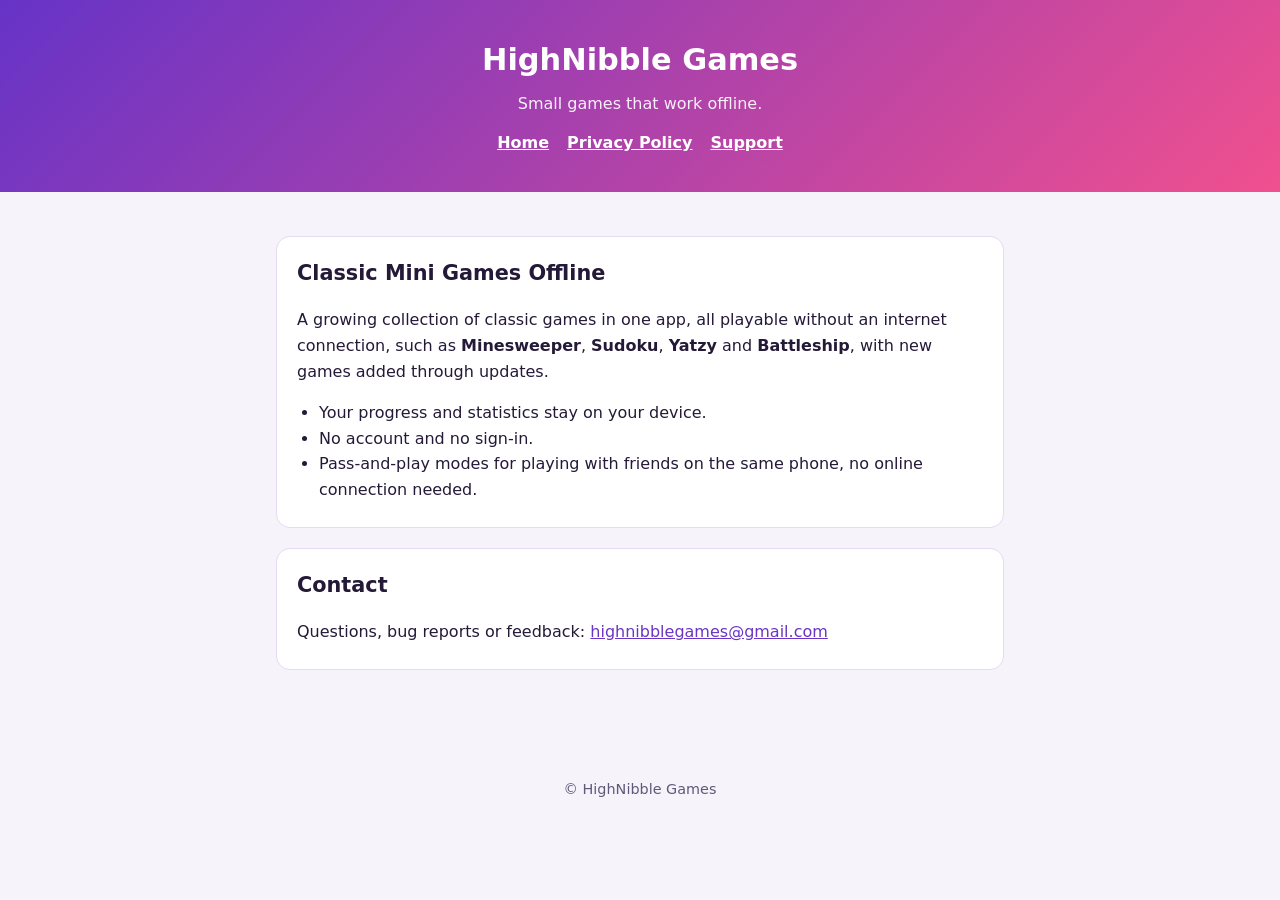
<file: index.html>
<!doctype html>
<html lang="en">
<head>
  <meta charset="utf-8">
  <meta name="viewport" content="width=device-width, initial-scale=1">
  <title>HighNibble Games</title>
  <meta name="description" content="HighNibble Games makes small offline games. Classic Mini Games Offline is a growing collection of classic games.">
  <link rel="stylesheet" href="style.css">
</head>
<body>
  <header class="site">
    <h1>HighNibble Games</h1>
    <p>Small games that work offline.</p>
    <nav class="links">
      <a href="index.html">Home</a>
      <a href="privacy.html">Privacy Policy</a>
      <a href="support.html">Support</a>
    </nav>
  </header>
  <main>
    <section class="card">
      <h2>Classic Mini Games Offline</h2>
      <p>A growing collection of classic games in one app, all playable without an internet connection, such as <strong>Minesweeper</strong>, <strong>Sudoku</strong>, <strong>Yatzy</strong> and <strong>Battleship</strong>, with new games added through updates.</p>
      <ul>
        <li>Your progress and statistics stay on your device.</li>
        <li>No account and no sign-in.</li>
        <li>Pass-and-play modes for playing with friends on the same phone, no online connection needed.</li>
      </ul>
    </section>
    <section class="card">
      <h2>Contact</h2>
      <p>Questions, bug reports or feedback: <a href="mailto:highnibblegames@gmail.com">highnibblegames@gmail.com</a></p>
    </section>
  </main>
  <footer>&copy; HighNibble Games</footer>
</body>
</html>
</file>
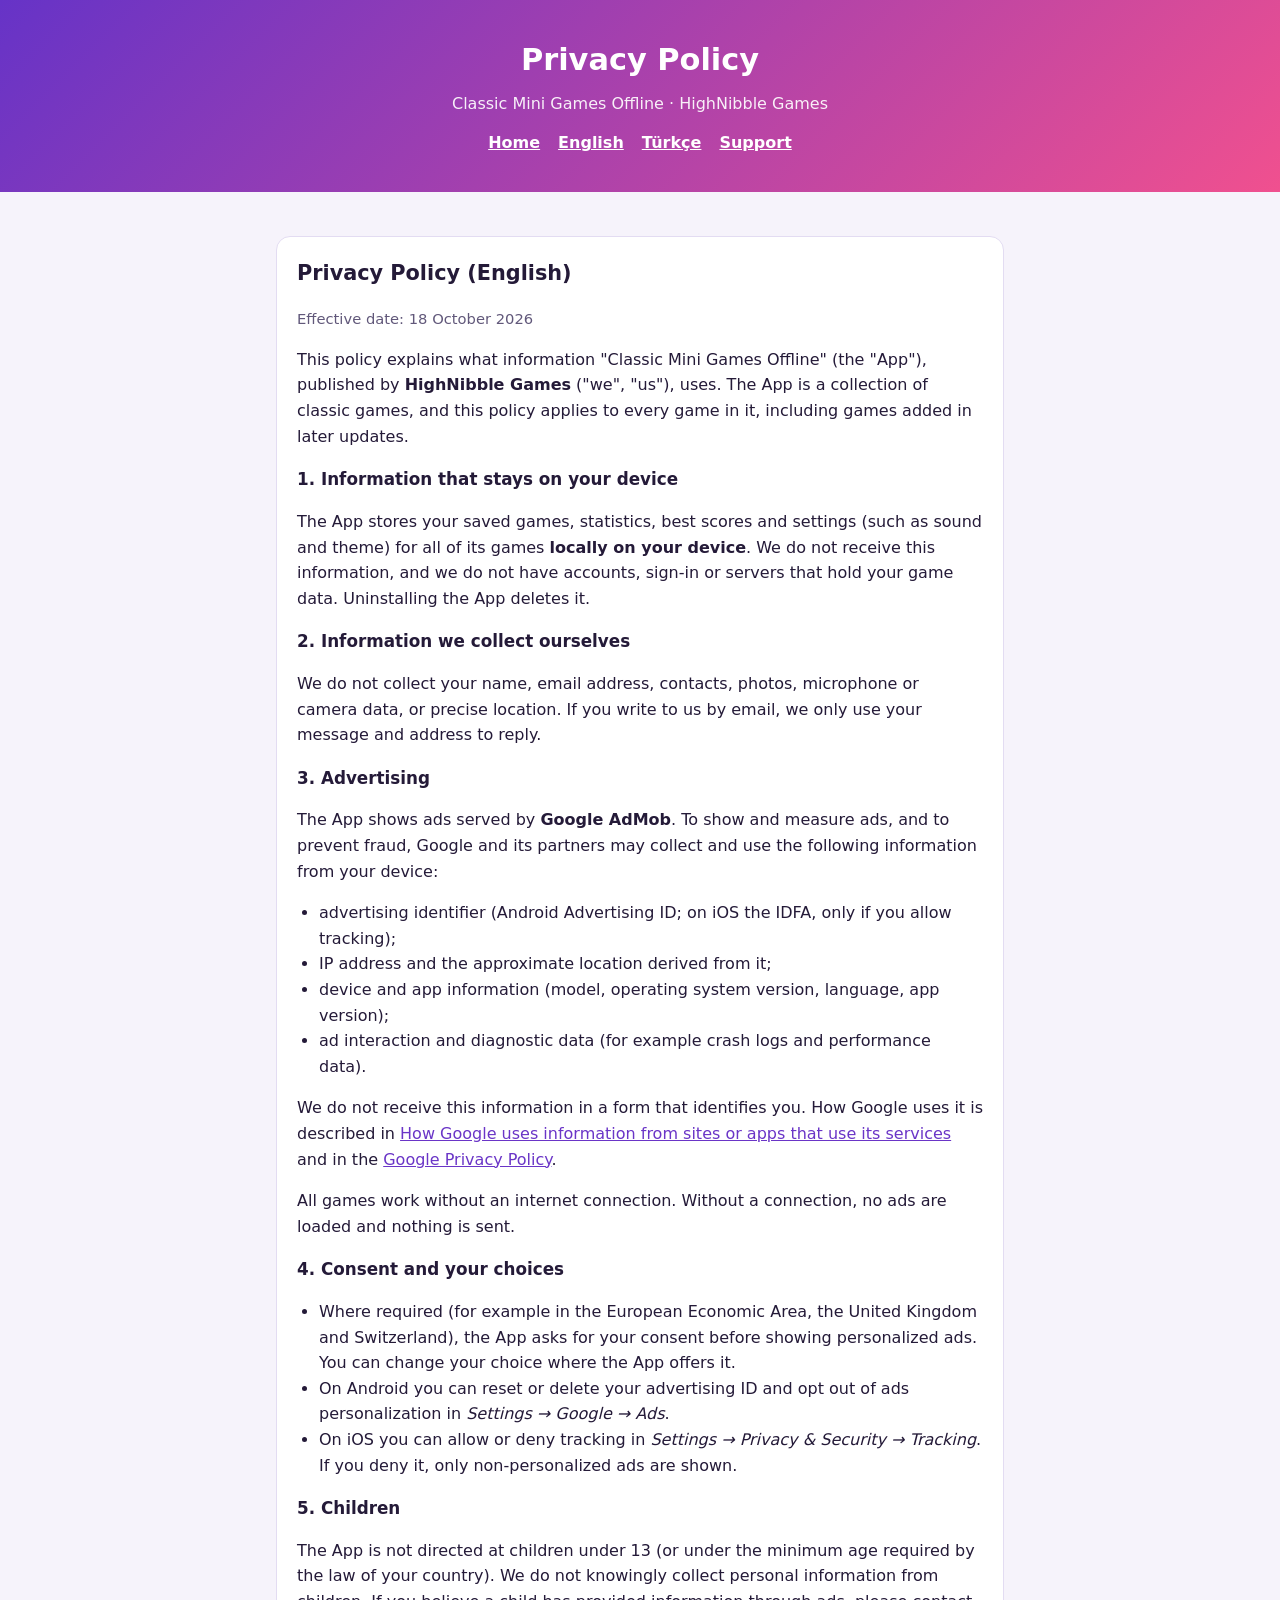
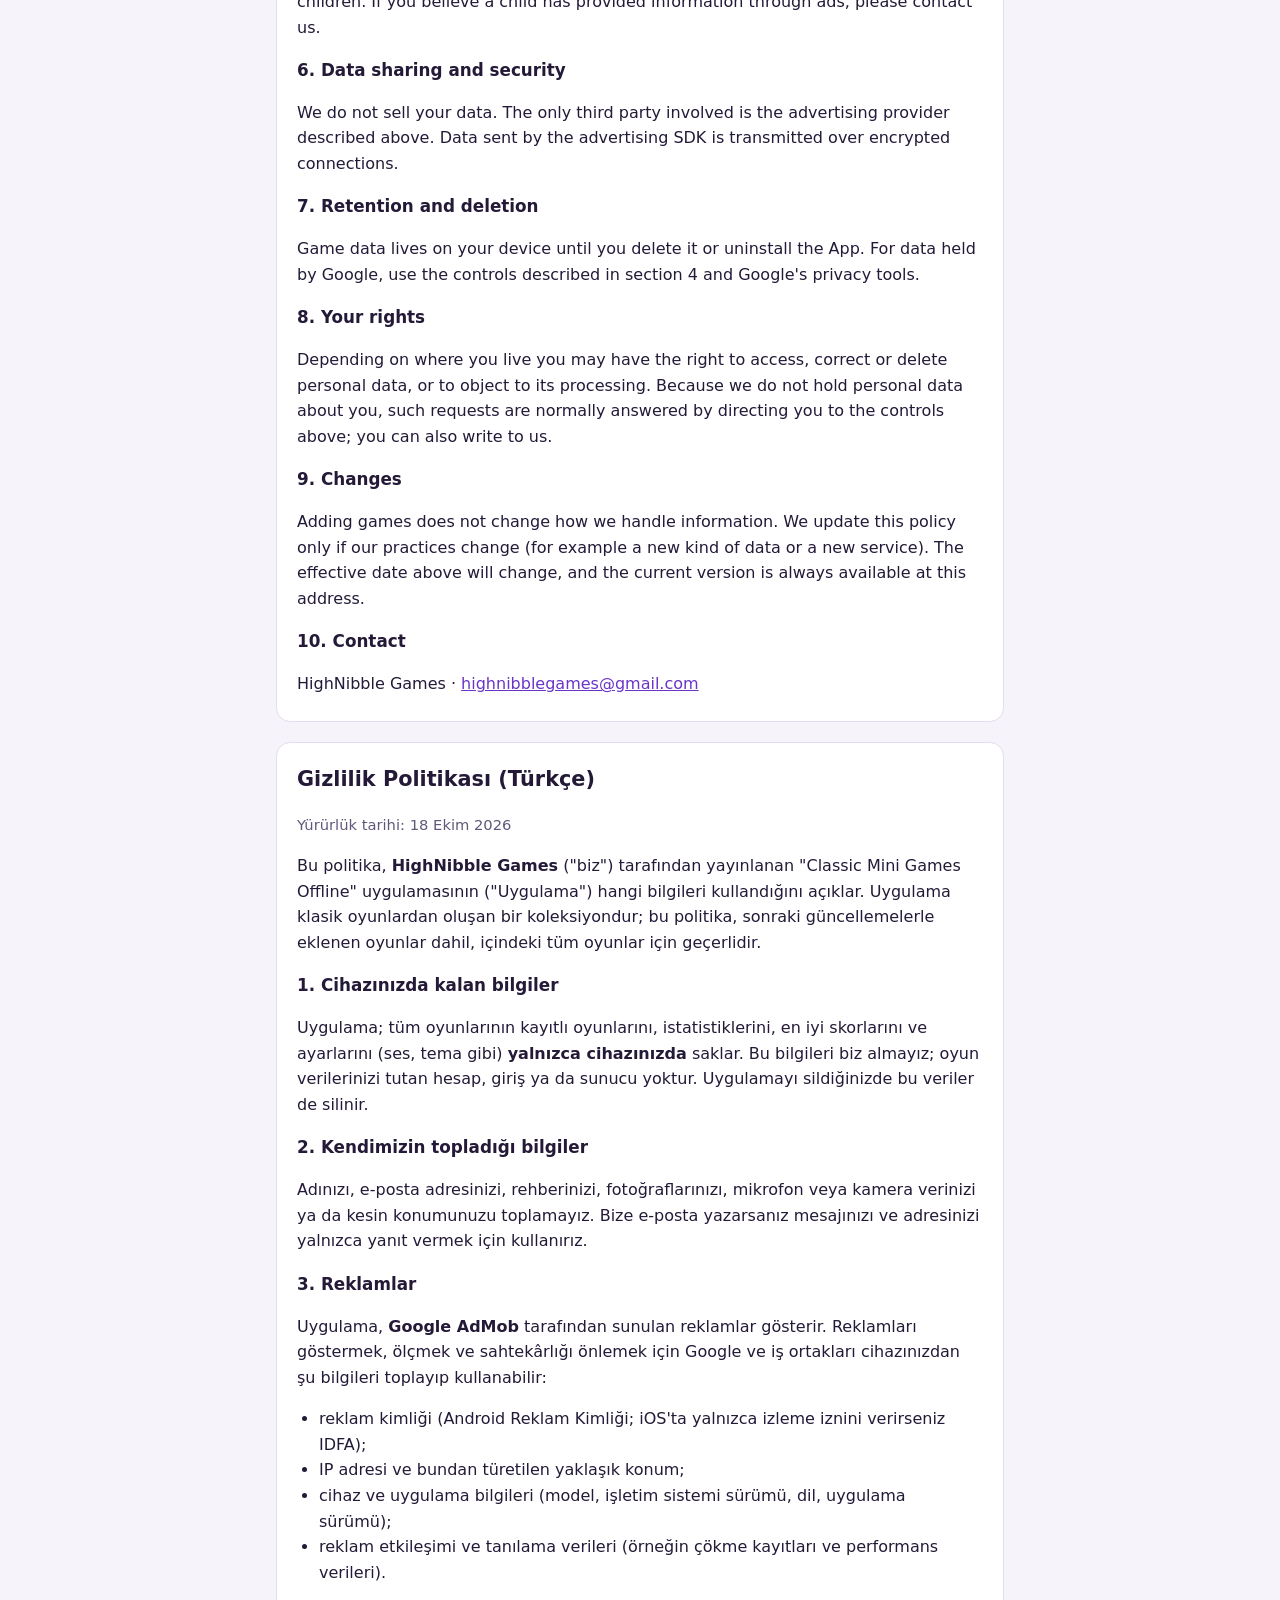
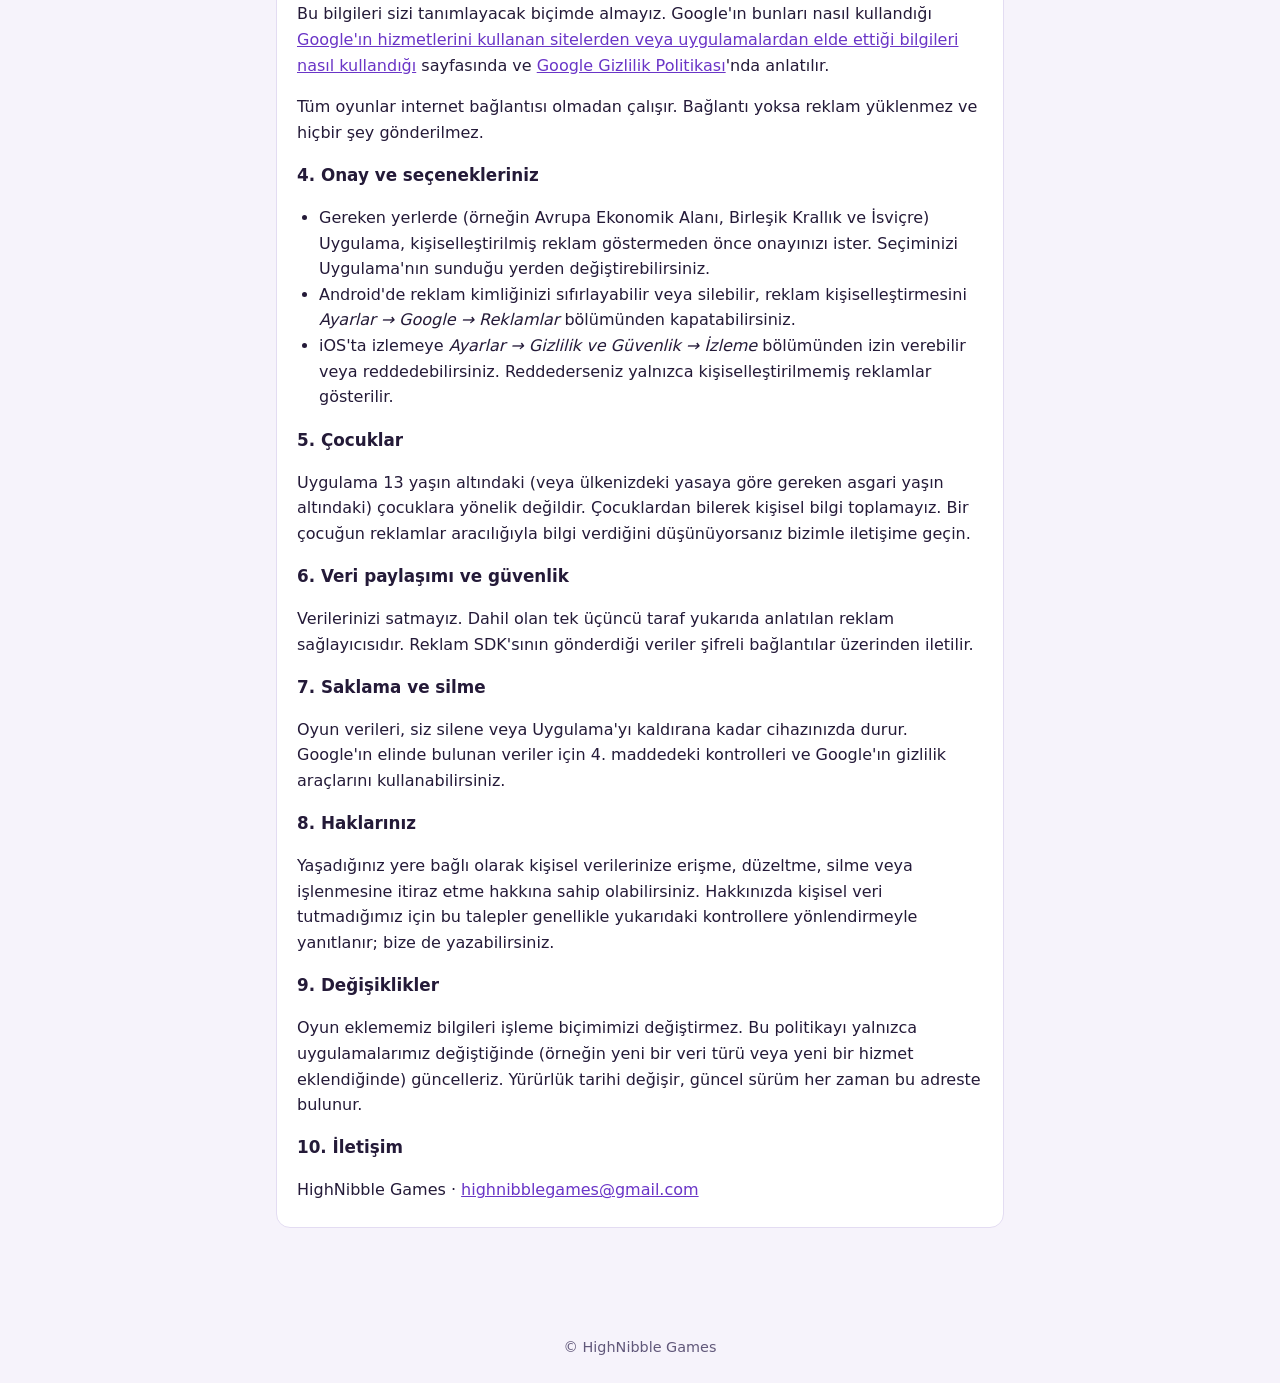
<file: privacy.html>
<!doctype html>
<html lang="en">
<head>
  <meta charset="utf-8">
  <meta name="viewport" content="width=device-width, initial-scale=1">
  <title>Privacy Policy - Classic Mini Games Offline</title>
  <meta name="description" content="Privacy Policy of Classic Mini Games Offline by HighNibble Games.">
  <link rel="stylesheet" href="style.css">
</head>
<body>
  <header class="site">
    <h1>Privacy Policy</h1>
    <p>Classic Mini Games Offline &middot; HighNibble Games</p>
    <nav class="links">
      <a href="index.html">Home</a>
      <a href="#en">English</a>
      <a href="#tr">Türkçe</a>
      <a href="support.html">Support</a>
    </nav>
  </header>
  <main>

    <section id="en" class="card">
      <h2>Privacy Policy (English)</h2>
      <p class="muted">Effective date: 18 October 2026</p>

      <p>This policy explains what information "Classic Mini Games Offline" (the "App"), published by <strong>HighNibble Games</strong> ("we", "us"), uses. The App is a collection of classic games, and this policy applies to every game in it, including games added in later updates.</p>

      <h3>1. Information that stays on your device</h3>
      <p>The App stores your saved games, statistics, best scores and settings (such as sound and theme) for all of its games <strong>locally on your device</strong>. We do not receive this information, and we do not have accounts, sign-in or servers that hold your game data. Uninstalling the App deletes it.</p>

      <h3>2. Information we collect ourselves</h3>
      <p>We do not collect your name, email address, contacts, photos, microphone or camera data, or precise location. If you write to us by email, we only use your message and address to reply.</p>

      <h3>3. Advertising</h3>
      <p>The App shows ads served by <strong>Google AdMob</strong>. To show and measure ads, and to prevent fraud, Google and its partners may collect and use the following information from your device:</p>
      <ul>
        <li>advertising identifier (Android Advertising ID; on iOS the IDFA, only if you allow tracking);</li>
        <li>IP address and the approximate location derived from it;</li>
        <li>device and app information (model, operating system version, language, app version);</li>
        <li>ad interaction and diagnostic data (for example crash logs and performance data).</li>
      </ul>
      <p>We do not receive this information in a form that identifies you. How Google uses it is described in <a href="https://policies.google.com/technologies/partner-sites" rel="noopener">How Google uses information from sites or apps that use its services</a> and in the <a href="https://policies.google.com/privacy" rel="noopener">Google Privacy Policy</a>.</p>
      <p>All games work without an internet connection. Without a connection, no ads are loaded and nothing is sent.</p>

      <h3>4. Consent and your choices</h3>
      <ul>
        <li>Where required (for example in the European Economic Area, the United Kingdom and Switzerland), the App asks for your consent before showing personalized ads. You can change your choice where the App offers it.</li>
        <li>On Android you can reset or delete your advertising ID and opt out of ads personalization in <em>Settings &rarr; Google &rarr; Ads</em>.</li>
        <li>On iOS you can allow or deny tracking in <em>Settings &rarr; Privacy &amp; Security &rarr; Tracking</em>. If you deny it, only non-personalized ads are shown.</li>
      </ul>

      <h3>5. Children</h3>
      <p>The App is not directed at children under 13 (or under the minimum age required by the law of your country). We do not knowingly collect personal information from children. If you believe a child has provided information through ads, please contact us.</p>

      <h3>6. Data sharing and security</h3>
      <p>We do not sell your data. The only third party involved is the advertising provider described above. Data sent by the advertising SDK is transmitted over encrypted connections.</p>

      <h3>7. Retention and deletion</h3>
      <p>Game data lives on your device until you delete it or uninstall the App. For data held by Google, use the controls described in section 4 and Google's privacy tools.</p>

      <h3>8. Your rights</h3>
      <p>Depending on where you live you may have the right to access, correct or delete personal data, or to object to its processing. Because we do not hold personal data about you, such requests are normally answered by directing you to the controls above; you can also write to us.</p>

      <h3>9. Changes</h3>
      <p>Adding games does not change how we handle information. We update this policy only if our practices change (for example a new kind of data or a new service). The effective date above will change, and the current version is always available at this address.</p>

      <h3>10. Contact</h3>
      <p>HighNibble Games &middot; <a href="mailto:highnibblegames@gmail.com">highnibblegames@gmail.com</a></p>
    </section>

    <section id="tr" class="card" lang="tr">
      <h2>Gizlilik Politikası (Türkçe)</h2>
      <p class="muted">Yürürlük tarihi: 18 Ekim 2026</p>

      <p>Bu politika, <strong>HighNibble Games</strong> ("biz") tarafından yayınlanan "Classic Mini Games Offline" uygulamasının ("Uygulama") hangi bilgileri kullandığını açıklar. Uygulama klasik oyunlardan oluşan bir koleksiyondur; bu politika, sonraki güncellemelerle eklenen oyunlar dahil, içindeki tüm oyunlar için geçerlidir.</p>

      <h3>1. Cihazınızda kalan bilgiler</h3>
      <p>Uygulama; tüm oyunlarının kayıtlı oyunlarını, istatistiklerini, en iyi skorlarını ve ayarlarını (ses, tema gibi) <strong>yalnızca cihazınızda</strong> saklar. Bu bilgileri biz almayız; oyun verilerinizi tutan hesap, giriş ya da sunucu yoktur. Uygulamayı sildiğinizde bu veriler de silinir.</p>

      <h3>2. Kendimizin topladığı bilgiler</h3>
      <p>Adınızı, e-posta adresinizi, rehberinizi, fotoğraflarınızı, mikrofon veya kamera verinizi ya da kesin konumunuzu toplamayız. Bize e-posta yazarsanız mesajınızı ve adresinizi yalnızca yanıt vermek için kullanırız.</p>

      <h3>3. Reklamlar</h3>
      <p>Uygulama, <strong>Google AdMob</strong> tarafından sunulan reklamlar gösterir. Reklamları göstermek, ölçmek ve sahtekârlığı önlemek için Google ve iş ortakları cihazınızdan şu bilgileri toplayıp kullanabilir:</p>
      <ul>
        <li>reklam kimliği (Android Reklam Kimliği; iOS'ta yalnızca izleme iznini verirseniz IDFA);</li>
        <li>IP adresi ve bundan türetilen yaklaşık konum;</li>
        <li>cihaz ve uygulama bilgileri (model, işletim sistemi sürümü, dil, uygulama sürümü);</li>
        <li>reklam etkileşimi ve tanılama verileri (örneğin çökme kayıtları ve performans verileri).</li>
      </ul>
      <p>Bu bilgileri sizi tanımlayacak biçimde almayız. Google'ın bunları nasıl kullandığı <a href="https://policies.google.com/technologies/partner-sites" rel="noopener">Google'ın hizmetlerini kullanan sitelerden veya uygulamalardan elde ettiği bilgileri nasıl kullandığı</a> sayfasında ve <a href="https://policies.google.com/privacy" rel="noopener">Google Gizlilik Politikası</a>'nda anlatılır.</p>
      <p>Tüm oyunlar internet bağlantısı olmadan çalışır. Bağlantı yoksa reklam yüklenmez ve hiçbir şey gönderilmez.</p>

      <h3>4. Onay ve seçenekleriniz</h3>
      <ul>
        <li>Gereken yerlerde (örneğin Avrupa Ekonomik Alanı, Birleşik Krallık ve İsviçre) Uygulama, kişiselleştirilmiş reklam göstermeden önce onayınızı ister. Seçiminizi Uygulama'nın sunduğu yerden değiştirebilirsiniz.</li>
        <li>Android'de reklam kimliğinizi sıfırlayabilir veya silebilir, reklam kişiselleştirmesini <em>Ayarlar &rarr; Google &rarr; Reklamlar</em> bölümünden kapatabilirsiniz.</li>
        <li>iOS'ta izlemeye <em>Ayarlar &rarr; Gizlilik ve Güvenlik &rarr; İzleme</em> bölümünden izin verebilir veya reddedebilirsiniz. Reddederseniz yalnızca kişiselleştirilmemiş reklamlar gösterilir.</li>
      </ul>

      <h3>5. Çocuklar</h3>
      <p>Uygulama 13 yaşın altındaki (veya ülkenizdeki yasaya göre gereken asgari yaşın altındaki) çocuklara yönelik değildir. Çocuklardan bilerek kişisel bilgi toplamayız. Bir çocuğun reklamlar aracılığıyla bilgi verdiğini düşünüyorsanız bizimle iletişime geçin.</p>

      <h3>6. Veri paylaşımı ve güvenlik</h3>
      <p>Verilerinizi satmayız. Dahil olan tek üçüncü taraf yukarıda anlatılan reklam sağlayıcısıdır. Reklam SDK'sının gönderdiği veriler şifreli bağlantılar üzerinden iletilir.</p>

      <h3>7. Saklama ve silme</h3>
      <p>Oyun verileri, siz silene veya Uygulama'yı kaldırana kadar cihazınızda durur. Google'ın elinde bulunan veriler için 4. maddedeki kontrolleri ve Google'ın gizlilik araçlarını kullanabilirsiniz.</p>

      <h3>8. Haklarınız</h3>
      <p>Yaşadığınız yere bağlı olarak kişisel verilerinize erişme, düzeltme, silme veya işlenmesine itiraz etme hakkına sahip olabilirsiniz. Hakkınızda kişisel veri tutmadığımız için bu talepler genellikle yukarıdaki kontrollere yönlendirmeyle yanıtlanır; bize de yazabilirsiniz.</p>

      <h3>9. Değişiklikler</h3>
      <p>Oyun eklememiz bilgileri işleme biçimimizi değiştirmez. Bu politikayı yalnızca uygulamalarımız değiştiğinde (örneğin yeni bir veri türü veya yeni bir hizmet eklendiğinde) güncelleriz. Yürürlük tarihi değişir, güncel sürüm her zaman bu adreste bulunur.</p>

      <h3>10. İletişim</h3>
      <p>HighNibble Games &middot; <a href="mailto:highnibblegames@gmail.com">highnibblegames@gmail.com</a></p>
    </section>

  </main>
  <footer>&copy; HighNibble Games</footer>
</body>
</html>
</file>
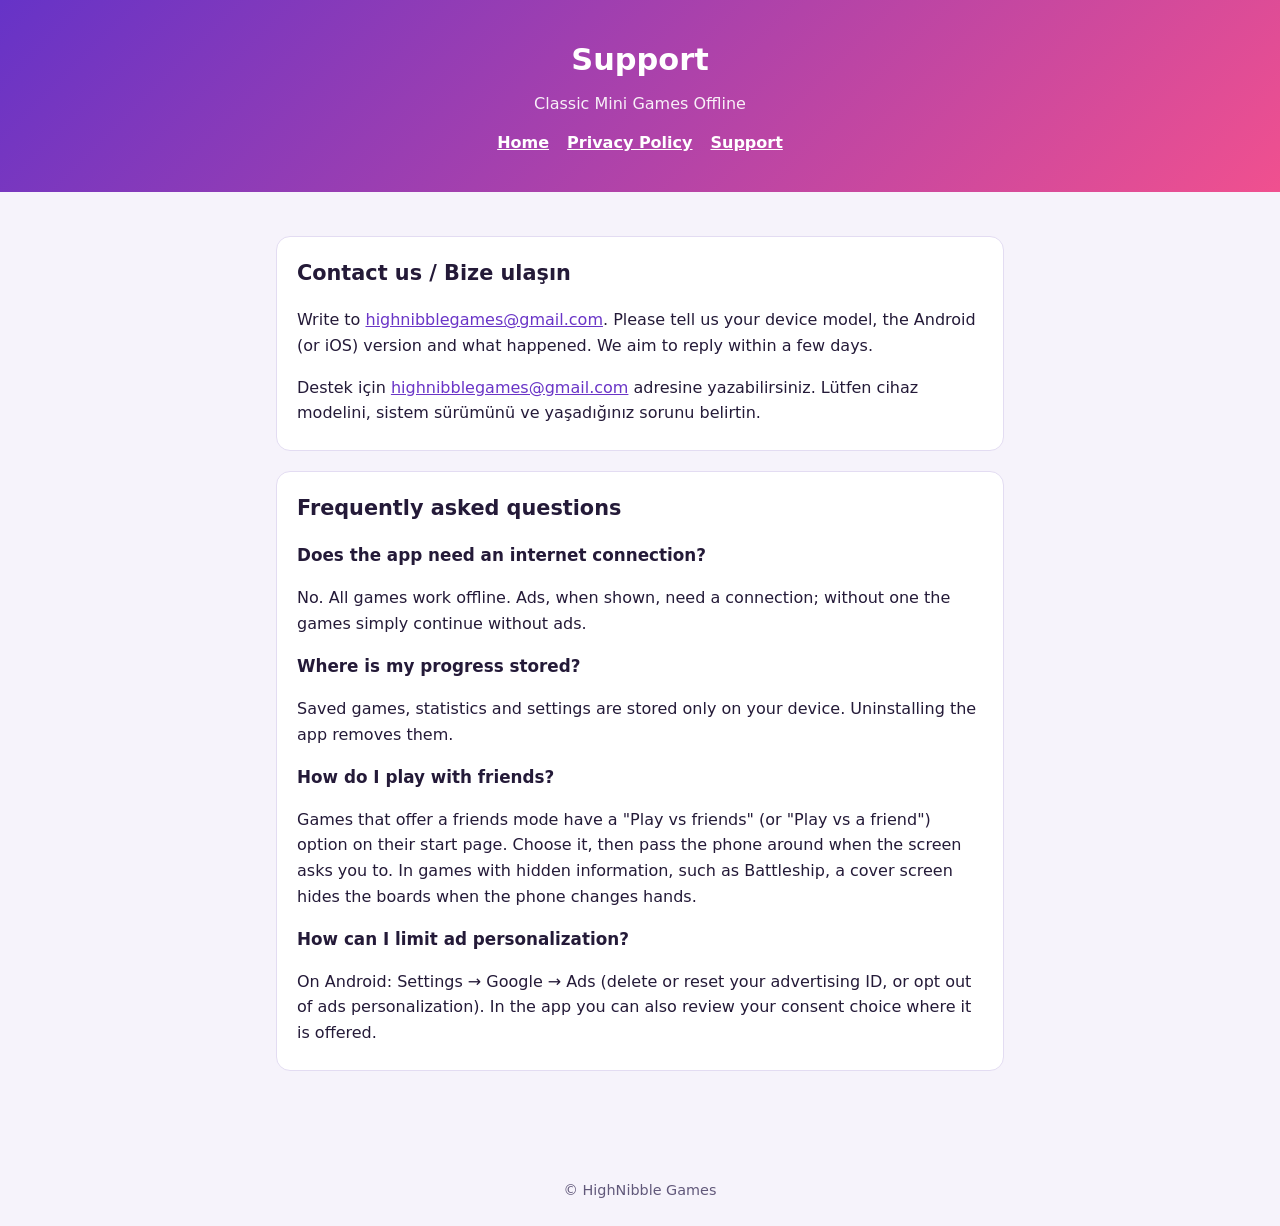
<file: support.html>
<!doctype html>
<html lang="en">
<head>
  <meta charset="utf-8">
  <meta name="viewport" content="width=device-width, initial-scale=1">
  <title>Support - HighNibble Games</title>
  <meta name="description" content="Support for Classic Mini Games Offline by HighNibble Games.">
  <link rel="stylesheet" href="style.css">
</head>
<body>
  <header class="site">
    <h1>Support</h1>
    <p>Classic Mini Games Offline</p>
    <nav class="links">
      <a href="index.html">Home</a>
      <a href="privacy.html">Privacy Policy</a>
      <a href="support.html">Support</a>
    </nav>
  </header>
  <main>
    <section class="card">
      <h2>Contact us / Bize ulaşın</h2>
      <p>Write to <a href="mailto:highnibblegames@gmail.com">highnibblegames@gmail.com</a>. Please tell us your device model, the Android (or iOS) version and what happened. We aim to reply within a few days.</p>
      <p>Destek için <a href="mailto:highnibblegames@gmail.com">highnibblegames@gmail.com</a> adresine yazabilirsiniz. Lütfen cihaz modelini, sistem sürümünü ve yaşadığınız sorunu belirtin.</p>
    </section>

    <section class="card">
      <h2>Frequently asked questions</h2>

      <h3>Does the app need an internet connection?</h3>
      <p>No. All games work offline. Ads, when shown, need a connection; without one the games simply continue without ads.</p>

      <h3>Where is my progress stored?</h3>
      <p>Saved games, statistics and settings are stored only on your device. Uninstalling the app removes them.</p>

      <h3>How do I play with friends?</h3>
      <p>Games that offer a friends mode have a "Play vs friends" (or "Play vs a friend") option on their start page. Choose it, then pass the phone around when the screen asks you to. In games with hidden information, such as Battleship, a cover screen hides the boards when the phone changes hands.</p>

      <h3>How can I limit ad personalization?</h3>
      <p>On Android: Settings &rarr; Google &rarr; Ads (delete or reset your advertising ID, or opt out of ads personalization). In the app you can also review your consent choice where it is offered.</p>
    </section>
  </main>
  <footer>&copy; HighNibble Games</footer>
</body>
</html>
</file>
<file: style.css>
:root {
  --bg: #f6f3fb;
  --card: #ffffff;
  --text: #241a38;
  --muted: #61587a;
  --accent: #6a35c7;
  --line: #e3dcf2;
}

@media (prefers-color-scheme: dark) {
  :root {
    --bg: #17102a;
    --card: #211842;
    --text: #f1ecfb;
    --muted: #b6aad3;
    --accent: #b99bff;
    --line: #372c60;
  }
}

* { box-sizing: border-box; }

body {
  margin: 0;
  background: var(--bg);
  color: var(--text);
  font-family: system-ui, -apple-system, "Segoe UI", Roboto, Helvetica, Arial, sans-serif;
  line-height: 1.6;
}

main {
  max-width: 760px;
  margin: 0 auto;
  padding: 24px 16px 64px;
}

header.site {
  background: linear-gradient(135deg, #6633c7, #f0508f);
  color: #fff;
  padding: 36px 16px;
  text-align: center;
}

header.site h1 { margin: 0 0 6px; font-size: 1.9rem; }
header.site p { margin: 0; opacity: 0.92; }

.card {
  background: var(--card);
  border: 1px solid var(--line);
  border-radius: 14px;
  padding: 20px 20px 8px;
  margin: 20px 0;
}

h2 { margin-top: 0; font-size: 1.3rem; }
h3 { font-size: 1.05rem; margin-bottom: 4px; }

a { color: var(--accent); }

nav.links {
  display: flex;
  flex-wrap: wrap;
  gap: 8px 18px;
  justify-content: center;
  margin: 14px 0 0;
}

nav.links a { color: #fff; font-weight: 600; }

.muted { color: var(--muted); font-size: 0.92rem; }

footer { text-align: center; color: var(--muted); font-size: 0.9rem; padding: 24px 16px; }

ul { padding-left: 22px; }
</file>
